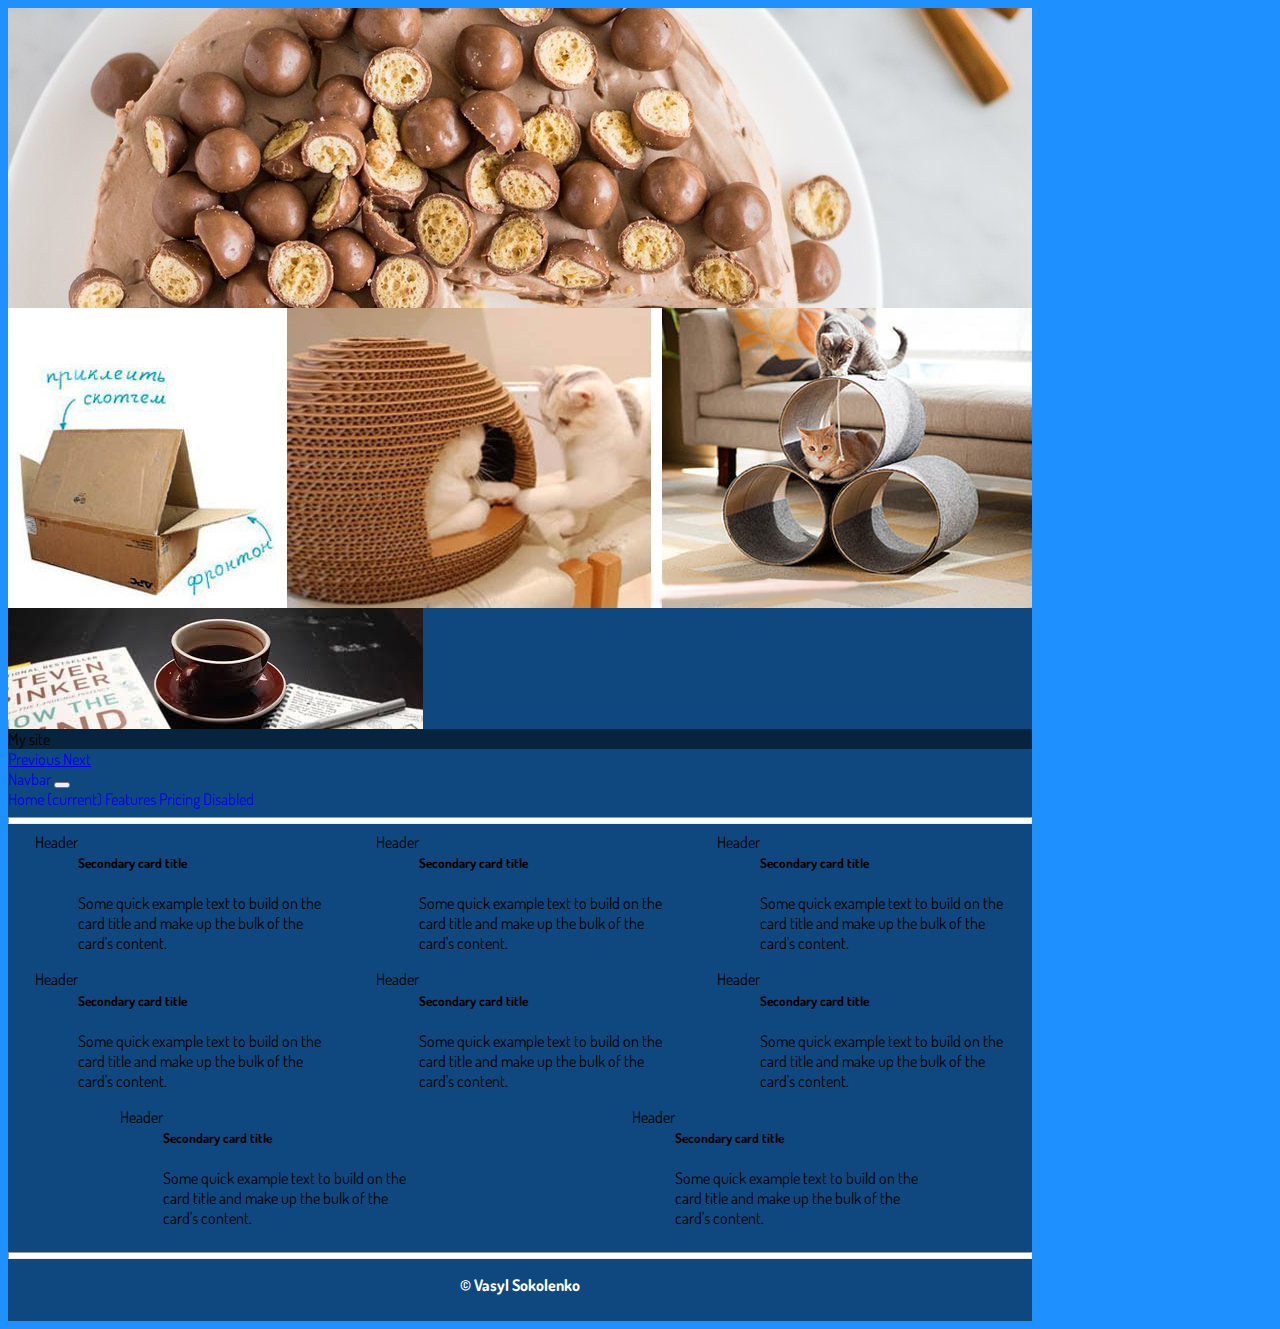
<file: 1/index.html>
<!DOCTYPE HTML PUBLIC>
<html>
	<head>
		<title>First page</title>
		<link rel="stylesheet" href="https://stackpath.bootstrapcdn.com/bootstrap/4.1.3/css/bootstrap.min.css" integrity="sha384-MCw98/SFnGE8fJT3GXwEOngsV7Zt27NXFoaoApmYm81iuXoPkFOJwJ8ERdknLPMO" crossorigin="anonymous">
		<link rel="stylesheet" href="https://stackpath.bootstrapcdn.com/bootstrap/4.1.3/css/bootstrap.min.css" integrity="sha384-MCw98/SFnGE8fJT3GXwEOngsV7Zt27NXFoaoApmYm81iuXoPkFOJwJ8ERdknLPMO" crossorigin="anonymous">
		<script src="https://code.jquery.com/jquery-3.3.1.slim.min.js" integrity="sha384-q8i/X+965DzO0rT7abK41JStQIAqVgRVzpbzo5smXKp4YfRvH+8abtTE1Pi6jizo" crossorigin="anonymous"></script>
		<script src="https://cdnjs.cloudflare.com/ajax/libs/popper.js/1.14.3/umd/popper.min.js" integrity="sha384-ZMP7rVo3mIykV+2+9J3UJ46jBk0WLaUAdn689aCwoqbBJiSnjAK/l8WvCWPIPm49" crossorigin="anonymous"></script>
		<script src="https://stackpath.bootstrapcdn.com/bootstrap/4.1.3/js/bootstrap.min.js" integrity="sha384-ChfqqxuZUCnJSK3+MXmPNIyE6ZbWh2IMqE241rYiqJxyMiZ6OW/JmZQ5stwEULTy" crossorigin="anonymous"></script>
		<link href="style.css" rel="stylesheet">
		<link href="https://fonts.googleapis.com/css?family=Dosis" rel="stylesheet">
	</head>

	
	<body>
		<div class="container">
			<header>
				<div id="carouselExampleFade" class="carousel slide carousel-fade" data-ride="carousel">
					<div class="carousel-inner">
						<div class="carousel-item active">
							<img class="d-block w-100" src="slide1.jpg" alt="First slide">
						</div>
						<div class="carousel-item">
							<img class="d-block w-100" src="slide2.jpg" alt="Second slide">
						</div>
						<div class="carousel-item">
							<img class="d-block w-100" src="slide3.jpg" alt="Third slide">
						</div>
					</div>
					<article class="carousel-caption d-none d-md-block display-1">My site</article>
					<a class="carousel-control-prev" href="#carouselExampleFade" role="button" data-slide="prev">
						<span class="carousel-control-prev-icon" aria-hidden="true"></span>
						<span class="sr-only">Previous</span>
					</a>
					<a class="carousel-control-next" href="#carouselExampleFade" role="button" data-slide="next">
						<span class="carousel-control-next-icon" aria-hidden="true"></span>
						<span class="sr-only">Next</span>
					</a>
				</div>
				
				<nav class="navbar navbar-expand-lg navbar-light bg-light">
					<a class="navbar-brand" href="http://htmlbook.ru/">Navbar</a>
					<button class="navbar-toggler" type="button" data-toggle="collapse" data-target="#navbarNavAltMarkup" aria-controls="navbarNavAltMarkup" aria-expanded="false" aria-label="Toggle navigation">
						<span class="navbar-toggler-icon"></span>
					</button>
					<div class="collapse navbar-collapse" id="navbarNavAltMarkup">
						<div class="navbar-nav">
							  <a class="nav-item nav-link active" href="http://htmlbook.ru/">Home <span class="sr-only">(current)</span></a>
							  <a class="nav-item nav-link" href="http://htmlbook.ru/">Features</a>
							  <a class="nav-item nav-link" href="http://htmlbook.ru/">Pricing</a>
							  <a class="nav-item nav-link disabled" href="http://htmlbook.ru/">Disabled</a>
						</div>
					</div>
				</nav>
				<hr>
			</header>
			<div class="card-groop">
<div class="card text-white bg-secondary mb-3" style="max-width: 18rem;">
  <div class="card-header">Header</div>
  <div class="card-body">
    <h5 class="card-title">Secondary card title</h5>
    <p class="card-text">Some quick example text to build on the card title and make up the bulk of the card's content.</p>
  </div>
</div><div class="card text-white bg-secondary mb-3" style="max-width: 18rem;">
  <div class="card-header">Header</div>
  <div class="card-body">
    <h5 class="card-title">Secondary card title</h5>
    <p class="card-text">Some quick example text to build on the card title and make up the bulk of the card's content.</p>
  </div>
</div><div class="card text-white bg-secondary mb-3" style="max-width: 18rem;">
  <div class="card-header">Header</div>
  <div class="card-body">
    <h5 class="card-title">Secondary card title</h5>
    <p class="card-text">Some quick example text to build on the card title and make up the bulk of the card's content.</p>
  </div></div>
</div>
<div class="card-groop">
<div class="card text-white bg-secondary mb-3" style="max-width: 18rem;">
  <div class="card-header">Header</div>
  <div class="card-body">
    <h5 class="card-title">Secondary card title</h5>
    <p class="card-text">Some quick example text to build on the card title and make up the bulk of the card's content.</p>
  </div>
</div><div class="card text-white bg-secondary mb-3" style="max-width: 18rem;">
  <div class="card-header">Header</div>
  <div class="card-body">
    <h5 class="card-title">Secondary card title</h5>
    <p class="card-text">Some quick example text to build on the card title and make up the bulk of the card's content.</p>
  </div>
</div><div class="card text-white bg-secondary mb-3" style="max-width: 18rem;">
  <div class="card-header">Header</div>
  <div class="card-body">
    <h5 class="card-title">Secondary card title</h5>
    <p class="card-text">Some quick example text to build on the card title and make up the bulk of the card's content.</p>
  </div>
</div>
</div>
<div class="card-groop">
<div class="card text-white bg-secondary mb-3" style="max-width: 18rem;">
  <div class="card-header">Header</div>
  <div class="card-body">
    <h5 class="card-title">Secondary card title</h5>
    <p class="card-text">Some quick example text to build on the card title and make up the bulk of the card's content.</p>
  </div>
</div><div class="card text-white bg-secondary mb-3" style="max-width: 18rem;">
  <div class="card-header">Header</div>
  <div class="card-body">
    <h5 class="card-title">Secondary card title</h5>
    <p class="card-text">Some quick example text to build on the card title and make up the bulk of the card's content.</p>
  </div>
</div>
</div>
<hr>
			<footer>
				<p class="text-uppercase">&copy; Vasyl Sokolenko</p>
			</footer>
		</div>
		<script src="script.js"></script>
	</body>
</html>
</file>
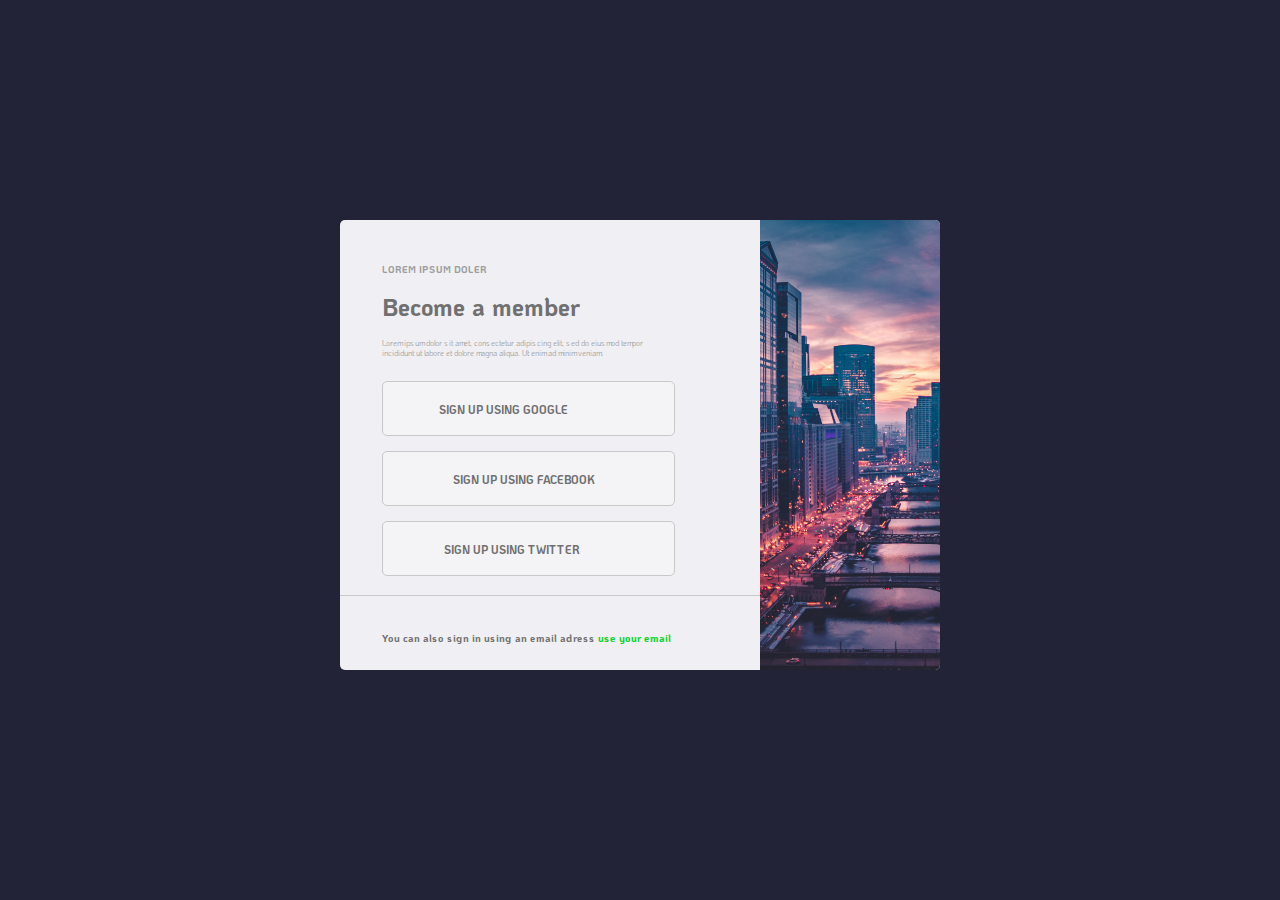
<file: 2/index.html>
<!DOCTYPE HTML>
<html>
	<head>
		<title>Form</title>
		<meta charset="utf-8">
		<link rel="stylesheet" href="https://use.fontawesome.com/releases/v5.3.1/css/all.css" integrity="sha384-mzrmE5qonljUremFsqc01SB46JvROS7bZs3IO2EmfFsd15uHvIt+Y8vEf7N7fWAU" crossorigin="anonymous">
		<link rel="stylesheet" href="style.css">
		<link href="https://fonts.googleapis.com/css?family=KoHo" rel="stylesheet">
	</head>
	<body>
		<div class="container">
			<div class="left-side">
				<div class="left-container">
					<div class="header">
						<h3>Lorem Ipsum doler</h3>
						<h1>Become a member</h1>
						<p>Lorem ipsum dolor sit amet, consectetur adipiscing elit, sed do eiusmod tempor incididunt ut labore et dolore magna aliqua. Ut enim ad minim veniam.</p>
					</div>
					<div class="buttons">
						<a href="https://google.com"><i class="fab fa-google-plus-g"></i>sign up using google</a>
						<a href="https://facebook.com"><i class="fab fa-facebook-f"></i>sign up using facebook</a>
						<a href="https://twitter.com"><i class="fab fa-twitter"></i>sign up using twitter</a>
					</div>
				</div>
				<div class="footer">
				<p>You can also sign in using an email adress <a href="#">use your email<i class="fas fa-long-arrow-alt-right"></i></a></p>
			</div>
			</div>
			
			<div class="right-side"></div>
		</div>
	</body>
<html>
</file>
<file: 1/style.css>
body{
	font-family: 'Dosis', sans-serif;
	-background-color:#FFEBCD;
	background-color:#1E90FF;
 }
 hr{
	background-color:white;
	height:5px;
 }

 .container{
	 width:1024;
	background-color:rgba(0,0,0, 0.5);
 }

 .navbar a{
	text-decoration: none;
	}
 .navbar a:hover{

	background-color:rgba(127,127,127,0.5);
	text-decoration: none;
	}
.display-1{
	background-color:rgba(0,0,0, 0.5);
}
.card-groop{
	display:flex;
}
.card{
	display:flex;
	margin:auto;
}
.text-uppercase{
	text-align:center;
	color:white;
	font-weight:bold;
}

footer{
		padding-bottom:10px;
}
</file>
<file: 2/style.css>
body{
	min-height: 97vh;
	background-color:#222337;
	display:flex;
}

.container{
	border-radius:5px;
	margin:auto;
	width:600px;
	height:450px;
	background-color: #F0F0F4;
	overflow:hiden;
}

.left-side{
	width:70%;
	height:100%;
	float:left;
	color:#9D9D9F;
	font-family: 'KoHo', sans-serif;
}

.right-side{
	width:30%;
	height:100%;
	float:right;
	background: url("background.jpg");
	background-size: cover;
	background-position:40%;
	overflow:hidden;
	border-radius:0 5px 5px 0;
}

.left-container{
	padding: 8% 15% 1% 10%;
    height: 75%;
    width: 70%;
}
.left-container h3{
	font-size:60%;
	text-transform:uppercase;
	font-weight:bold;
}
.left-container h1{
	font-size:150%;
	color:#707070;
}

.left-container p{
	font-size:50%;
}

.buttons{
	height:200px;
	width:100%;
	padding:15px 0 0 0;
	
}
.buttons a{
	text-decoration:none;
	display:block;
	width:99%;
	line-height:50px;
	text-transform:uppercase;
	font-size:70%;
	font-weight:bold;
	color:#707070;
	border-radius:5px;
	border: solid 1px #C8C8C8;
	background-color:rgba(255,255,255,0.3);
}

.buttons a:hover{
	-webkit-transition: all 0.5s ease;;
	-moz-transition: all 0.5s ease;;
	-o-transition: all 0.5s ease;;
	transition: all 0.5s ease;
	-webkit-box-shadow: 0px 13px 41px -9px rgba(163,163,163,0.75);
	-moz-box-shadow: 0px 13px 41px -9px rgba(163,163,163,0.75);
	box-shadow: 0px 13px 41px -9px rgba(163,163,163,0.75);
	
}

.buttons a:first-child{
	margin-bottom:15px;
}

.buttons a:last-child{
	margin-top:15px;
}

.fab{
	margin-left:10%;
	margin-right: 32px;
	color:#339BFF;
	font-size:160%;
}
.fa-facebook-f{
	margin-right:40.67px;
	color:#0053A3;
}
.fa-google-plus-g{
	margin-right:27.33px;
	color:#CE0D0D;
}

.footer{
	padding: 25px 20% 0 10%;
    width: 70%;
	border-top: solid 1px #C8C8C8;
	font-size:65%;
	font-weight:bold;
	color:#707070;
}

.footer a{
	text-decoration:none;
	position:relative;
	float:right;
	color:#01D524;
	
}

.footer .fa-long-arrow-alt-right{
	margin-left: 5px;
}
</file>
